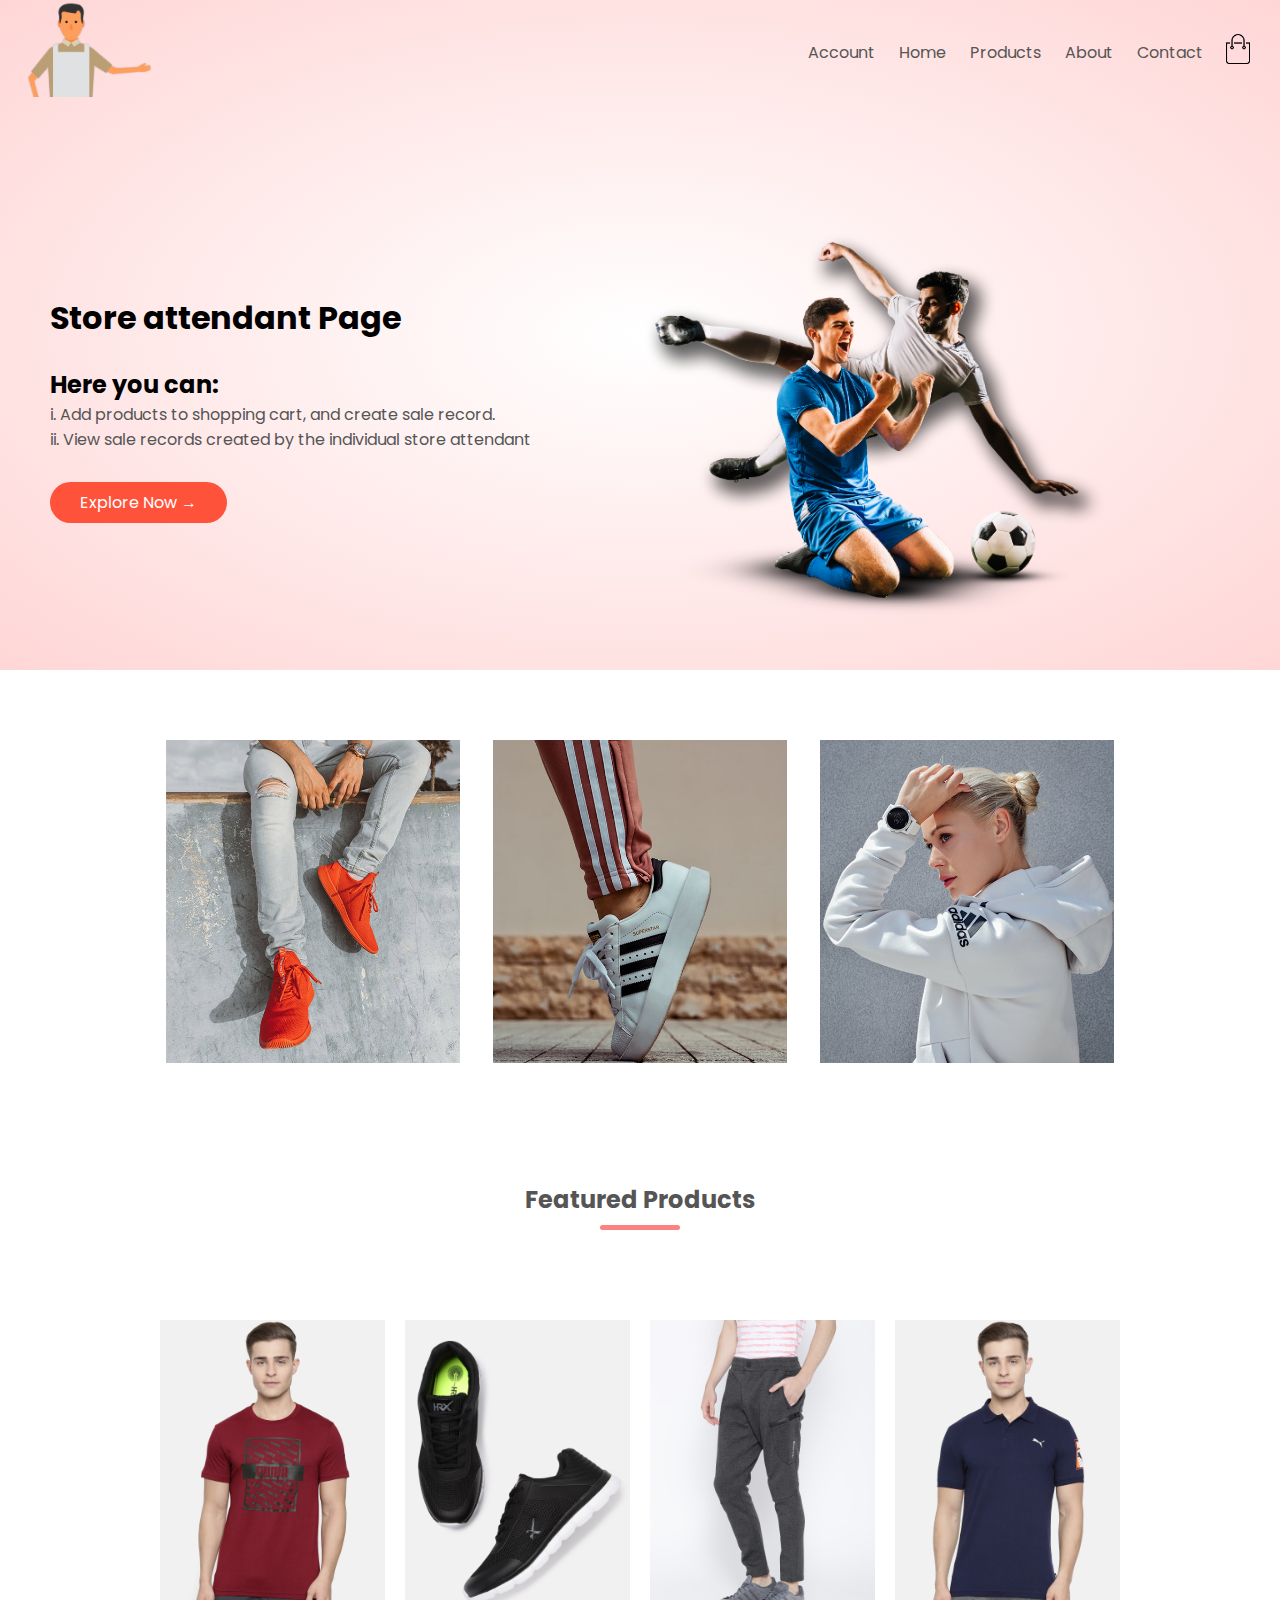
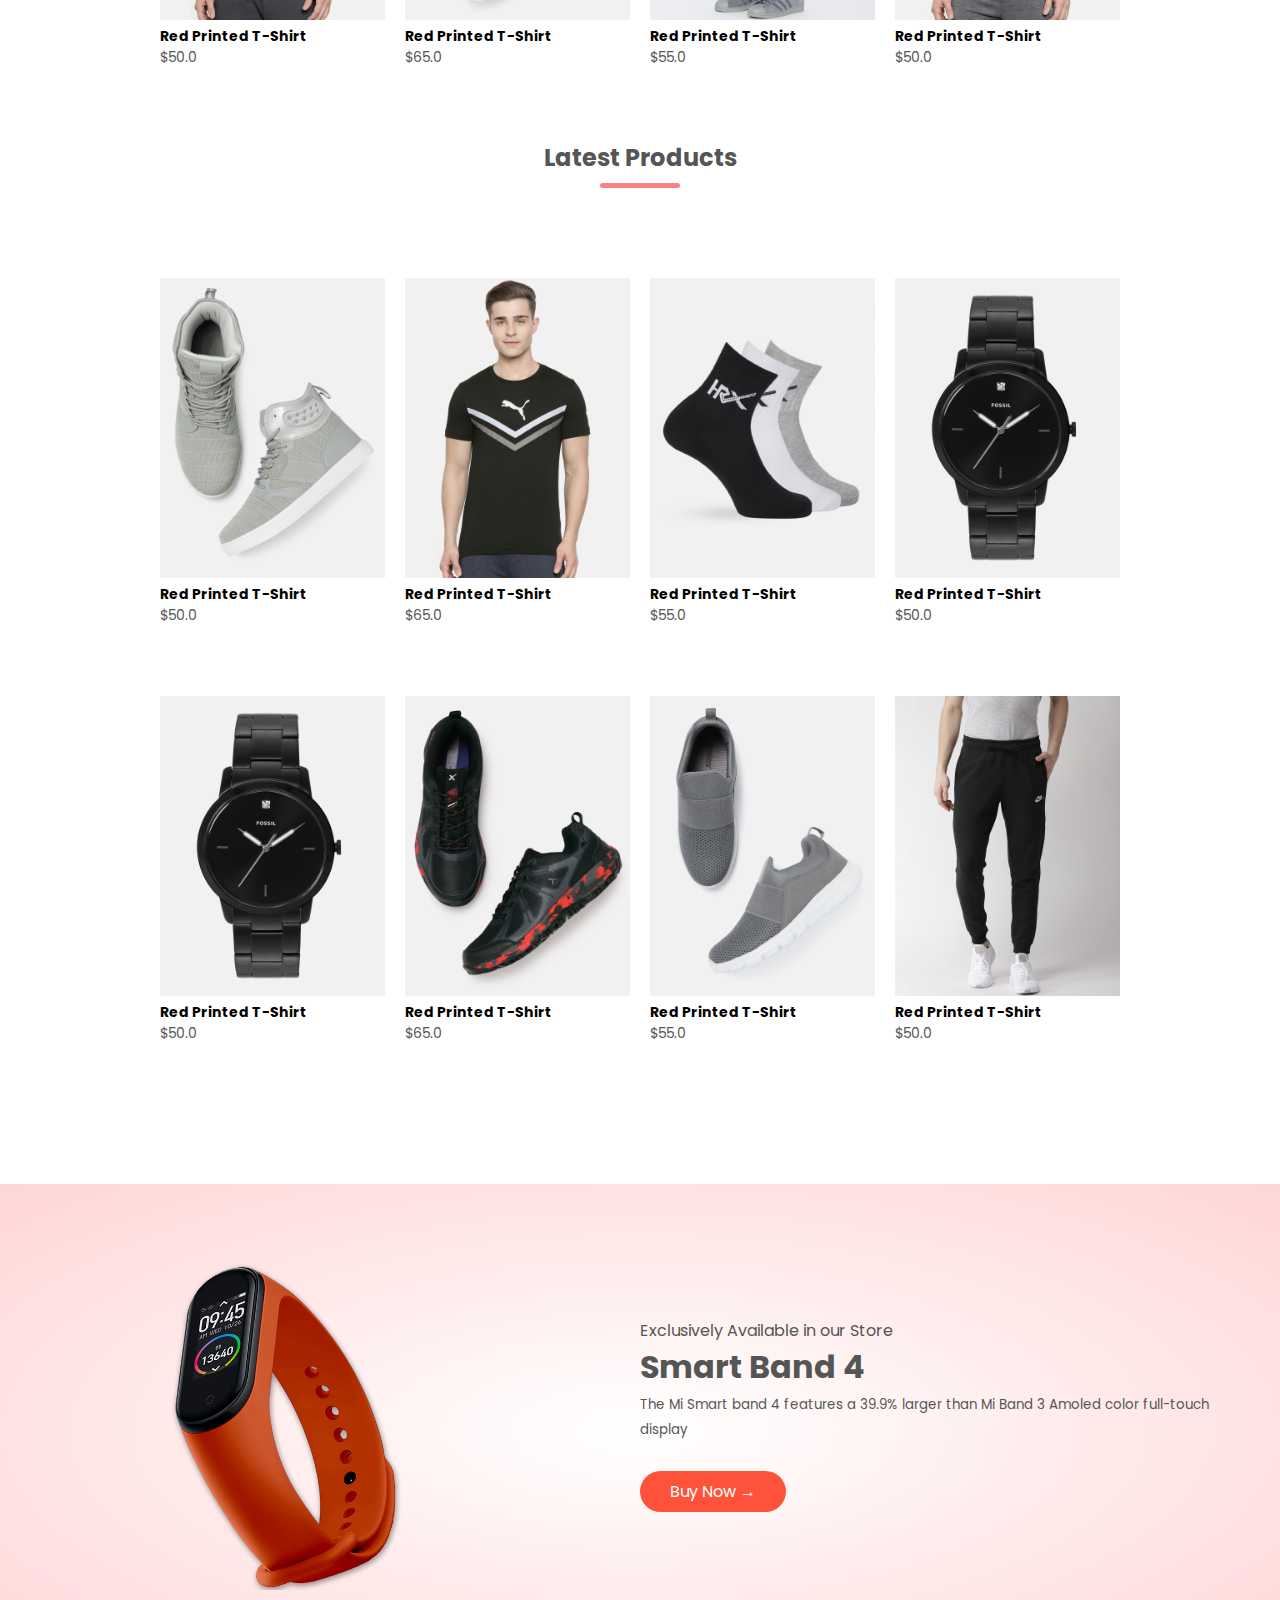
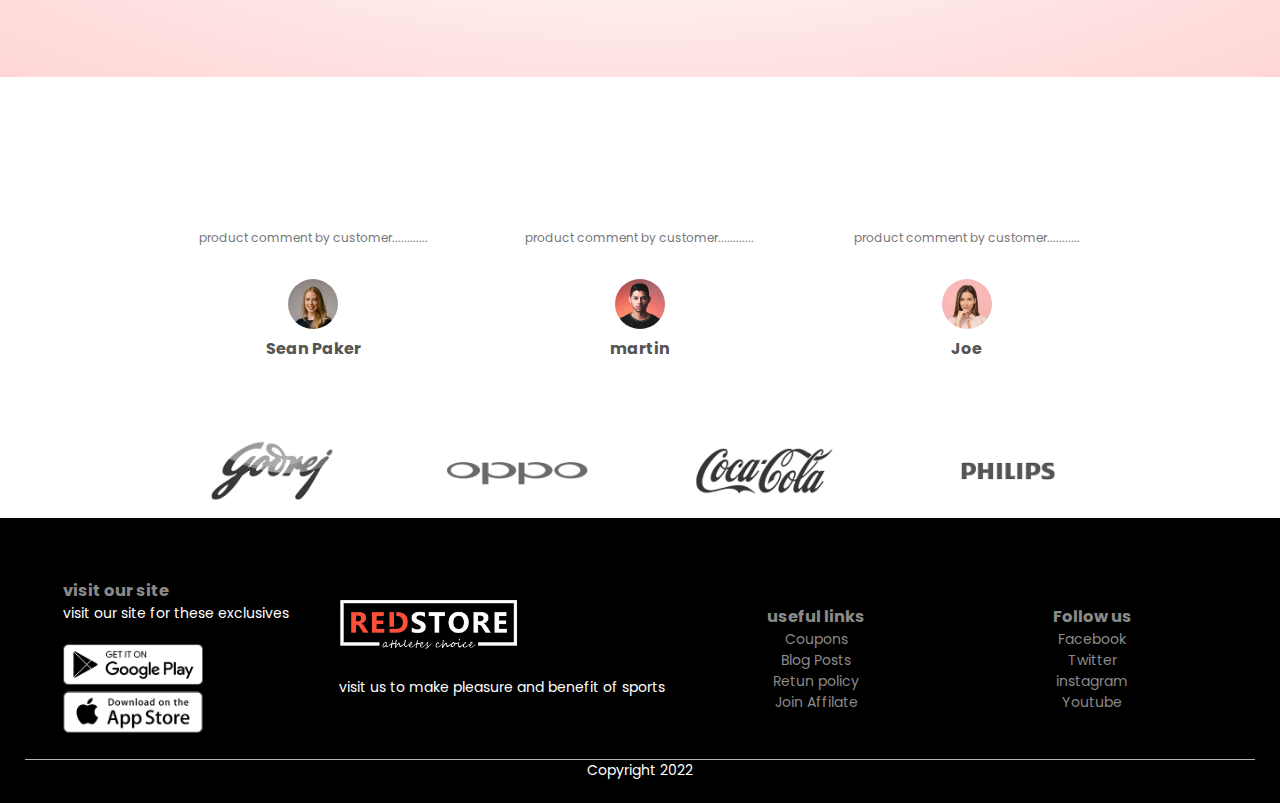
<file: index.html>
<!DOCTYPE html>
<html lang="en">
<head>
    <meta charset="UTF-8">
    <meta name="viewport" content="width=device-width, initial-scale=1.0">
    <title>Store Attendant</title>
    <link rel="stylesheet" href="style.css">
    <link rel="preconnect" href="https://fonts.googleapis.com">
    <link rel="preconnect" href="https://fonts.gstatic.com" crossorigin>
    <link href="https://fonts.googleapis.com/css2?family=Poppins:ital,wght@0,100;0,200;0,300;0,500;0,700;1,300&display=swap" rel="stylesheet">
</head>
<body>

<div class="header">
<div class="container">
    <div class="navbar">
      <div class="logo">
        <a href="index.html"><img src="images/logo.png" width="125px"></a>
      </div>
      <nav>
        <ul id="MenuItems">
            <li><a href="account.html">Account</a></li>
            <li><a href="index.html">Home</a></li>
            <li><a href="products.html">Products</a></li>
            <li><a href="product-details.html">About</a></li>
            <li><a href="">Contact</a></li>
        </ul>
      </nav>
        <a href="cart.html"><img src="images/cart.png" width="30px" height="30px"></a>
        <img src="images/menu.png" class="menu-icon"
        onclick="menutoggle()">

    </div>
    <div class="row">
        <div class="col-2">
            <h1>Store attendant Page</h1><br><h2>Here you can:</h2>
            <p>i. Add products to shopping cart, and create sale record.</p>
            <p>ii. View sale records created by the individual store attendant</p>
            <a href="" class="btn">Explore Now &#8594;</a>
        </div>
        <div class="col-2">
            <img src="images/image1.png">
        </div>
    </div>
   </div>
</div>

<!--featured categories-->
    <div class="categories">
        <div class="small-container">
            <div class="row">
                <div class="col-3">
                    <img src="images/category-1.jpg">
                </div>
                <div class="col-3">
                    <img src="images/category-2.jpg">
                </div>
                <div class="col-3">
                    <img src="images/category-3.jpg">
                </div>
            </div>
        </div>
    </div>
<!--featured products-->
    <div class="small-container">
        <h2 class="title">Featured Products </h2>
        <div class="row">
            <div class="col-4">
                <a href="product-details.html"><img src="images/product-1.jpg"></a>
                <h4>Red Printed T-Shirt</h4>
                <p>$50.0</p>
            </div>
            <div class="col-4">
                <img src="images/product-2.jpg">
                <h4>Red Printed T-Shirt</h4>
                <p>$65.0</p>
            </div>
            <div class="col-4">
                <img src="images/product-3.jpg">
                <h4>Red Printed T-Shirt</h4>
                <p>$55.0</p>
            </div>
            <div class="col-4">
                <img src="images/product-4.jpg">
                <h4>Red Printed T-Shirt</h4>
                <p>$50.0</p>
            </div>
            
        </div>
        <h2 class="title">Latest Products</h2>
        <div class="row">
            <div class="col-4">
                <img src="images/product-5.jpg">
                <h4>Red Printed T-Shirt</h4>
                <p>$50.0</p>
            </div>
            <div class="col-4">
                <img src="images/product-6.jpg">
                <h4>Red Printed T-Shirt</h4>
                <p>$65.0</p>
            </div>
            <div class="col-4">
                <img src="images/product-7.jpg">
                <h4>Red Printed T-Shirt</h4>
                <p>$55.0</p>
            </div>
            <div class="col-4">
                <img src="images/product-8.jpg">
                <h4>Red Printed T-Shirt</h4>
                <p>$50.0</p>
            </div>
            <div class="col-4">
                <img src="images/product-8.jpg">
                <h4>Red Printed T-Shirt</h4>
                <p>$50.0</p>
            </div>
            <div class="col-4">
                <img src="images/product-10.jpg">
                <h4>Red Printed T-Shirt</h4>
                <p>$65.0</p>
            </div>
            <div class="col-4">
                <img src="images/product-11.jpg">
                <h4>Red Printed T-Shirt</h4>
                <p>$55.0</p>
            </div>
            <div class="col-4">
                <img src="images/product-12.jpg">
                <h4>Red Printed T-Shirt</h4>
                <p>$50.0</p>
            </div>
        </div>
    </div>
<!------------ offer ----------->
    <div class="offer">
        <div class="small container">
            <div class="row">
                <div class="col-2">
                    <img src="images/exclusive.png" class="offer-img">
                </div>
                <div class="col-2">
                    <p>Exclusively Available in our Store</p>
                    <h1>Smart Band 4</h1>
                    <small>
                        The Mi Smart band 4 features a 39.9% larger than Mi Band 3 Amoled color full-touch display
                    </small> 
                    <br>
                    <a href="" class="btn">Buy Now &#8594;</a>
                </div>
            </div>
        </div>
    </div>
<!--------testimonial-------->
<div class="testimonial">
    <div class="small-container">
        <div class="row">
           <div class="col-3">
               <p>product comment by customer............</p>
            <img src="images/user-1.png">
            <h3>Sean Paker</h3>
           </div>
            <div class="col-3">
                <p>product comment by customer............</p>
         <img src="images/user-2.png">
            <h3>martin</h3>
            </div>
         <div class="col-3">
               <p>product comment by customer...........</p>
          <img src="images/user-3.png">
           <h3>Joe</h3>
            </div>
        </div>
    </div>
</div>

<!--------brands-------->
<div class="brands">
    <div class="small-container">
        <div class="row">
            <div class="col-5">
                <img src="images/logo-godrej.png">
            </div>
            <div class="col-5">
                <img src="images/logo-oppo.png">
            </div>
            <div class="col-5">
                <img src="images/logo-coca-cola.png">
            </div>
            <div class="col-5">
                <img src="images/logo-philips.png">
            </div> 
        </div>
    </div>
</div>

<!--------------footer---------->
<div class="footer">
    <div class="container">
        <div class="row">
            <div class="footer-col-1">
                <h3> visit our site</h3>
                <p>visit our site for these exclusives</p>
                <div class="app-logo">
                    <img src="images/play-store.png">
                    <img src="images/app-store.png">
                </div>
            </div>
            <div class="footer-col-2">
                <img src="images/logo-white.png">
                <p>visit us to make pleasure and benefit of sports</p>
            </div>
            <div class="footer-col-3">
                <h3> useful links</h3>
                <ul>
                    <li>Coupons</li>
                    <li>Blog Posts</li>
                    <li>Retun policy</li>
                    <li>Join Affilate</li>
                </ul>
            </div>
            <div class="footer-col-4">
                <h3> Follow us</h3>
                <ul>
                    <li>Facebook</li>
                    <li>Twitter</li>
                    <li>instagram</li>
                    <li>Youtube</li>
                </ul>
            </div>

        </div>
        <hr>
        <p class="copyright">Copyright 2022</p>
    </div>
</div>

<!-----------js for toggle menu--------->
    <script>
        var MenuItems = decument.getElementById("MenuItems");

        MenuItems.style.maxHeigh = "0px";

        function menutoggle(){
            if(MenuItems.style.maxHeigh == "0px")
                {
                     MenuItems.style.maxHeigh - "200px"
                }
            else
                {
                    MenuItems.style.maxHeigh - "0px"
                }
        }
    </script>

</body>
</html>
</file>
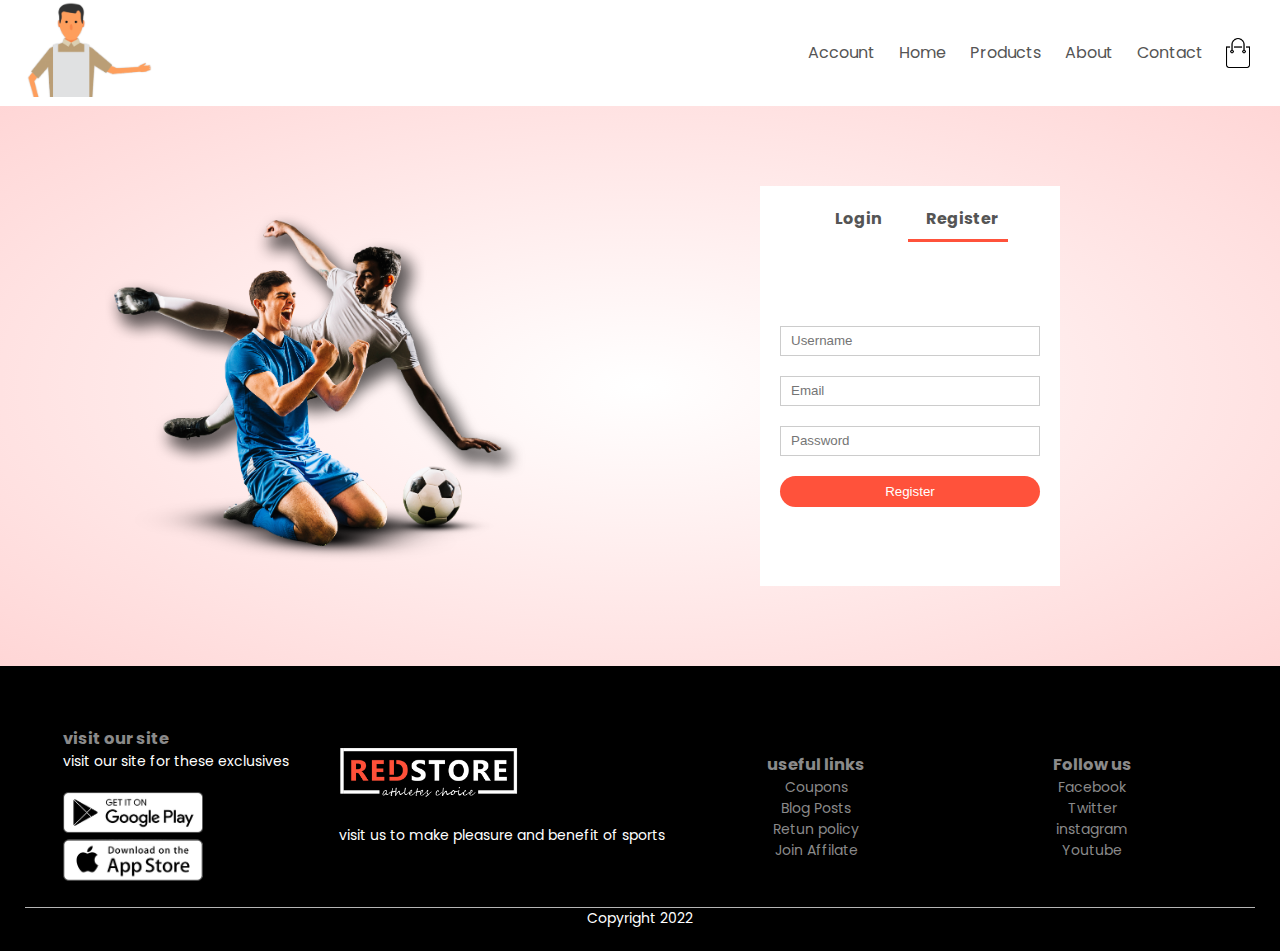
<file: account.html>
<!DOCTYPE html>
<html lang="en">
<head>
    <meta charset="UTF-8">
    <meta name="viewport" content="width=device-width, initial-scale=1.0">
    <title>Account</title>
    <link rel="stylesheet" href="style.css">
    <link rel="preconnect" href="https://fonts.googleapis.com">
    <link rel="preconnect" href="https://fonts.gstatic.com" crossorigin>
    <link href="https://fonts.googleapis.com/css2?family=Poppins:ital,wght@0,100;0,200;0,300;0,500;0,700;1,300&display=swap" rel="stylesheet">
</head>
<body>

<div class="container">
    <div class="navbar">
      <div class="logo">
        <a href=""><img src="images/logo.png" width="125px"></a>
      </div>
      <nav>
        <ul id="MenuItems">
            <li><a href="account.html">Account</a></li>
            <li><a href="index.html">Home</a></li>
            <li><a href="products.html">Products</a></li>
            <li><a href="product-details.html">About</a></li>
            <li><a href="">Contact</a></li>
        </ul>
      </nav>
        <img src="images/cart.png" width="30px" height="30px">
        <img src="images/menu.png" class="menu-icon"
        onclick="menutoggle()">

    </div>
</div>

<!--------------account page-------------->
<div class="account-page">
    <div class="container">
        <div class="row">
            <div class="col-2">
                <img src="images/image1.png" width="100%">
            </div>
            <div class="col-2">
                <div class="form-container">
                    <div class="form-btn">
                        <span onclick="login()">Login</span>
                        <span onclick="register()">Register</span>
                        <hr id="Indicator">
                    </div>
                    <form id="LoginForm">
                        <input type="text" placeholder="Username">
                        <input type="password" placeholder="Password">
                        <button type="submit" class="btn">Login</button>
                        <a href="">Forgot Password</a>
                    </form>

                    <form id="RegForm">
                        <input type="text" placeholder="Username">
                        <input type="email" placeholder="Email">
                        <input type="password" placeholder="Password">
                        <button type="" class="btn">Register</button>             
                    </form>
                </div>
            </div>
        </div>
    </div>
</div>

<!--------------footer---------->
<div class="footer">
    <div class="container">
        <div class="row">
            <div class="footer-col-1">
                <h3> visit our site</h3>
                <p>visit our site for these exclusives</p>
                <div class="app-logo">
                    <img src="images/play-store.png">
                    <img src="images/app-store.png">
                </div>
            </div>
            <div class="footer-col-2">
                <img src="images/logo-white.png">
                <p>visit us to make pleasure and benefit of sports</p>
            </div>
            <div class="footer-col-3">
                <h3> useful links</h3>
                <ul>
                    <li>Coupons</li>
                    <li>Blog Posts</li>
                    <li>Retun policy</li>
                    <li>Join Affilate</li>
                </ul>
            </div>
            <div class="footer-col-4">
                <h3> Follow us</h3>
                <ul>
                    <li>Facebook</li>
                    <li>Twitter</li>
                    <li>instagram</li>
                    <li>Youtube</li>
                </ul>
            </div>

        </div>
        <hr>
        <p class="copyright">Copyright 2022</p>
    </div>
</div>

<!-----------js for toggle menu--------->
    <script>
        var MenuItems = document.getElementById("MenuItems");

        MenuItems.style.maxHeigh = "0px";

        function menutoggle(){
            if(MenuItems.style.maxHeigh == "0px")
                {
                     MenuItems.style.maxHeigh = "200px"
                }
            else
                {
                    MenuItems.style.maxHeigh = "0px"
                }
        }
    </script>
    <!-----------js for toggle form--------->
    <script>

        var LoginForm = document.getElementById("LoginForm");
        var RegForm = document.getElementById("RegForm");
        var Indicator = document.getElementById("Indicator");

            function register(){
                RegForm.style.transform = "translateX(0px)";
                LoginForm.style.transform = "translateX(0px)";
                Indicator.style.transform = "translateX(100px)";

            }


            function login(){

                RegForm.style.transform = "translateX(300px)";
                LoginForm.style.transform = "translateX(300px)";
                Indicator.style.transform = "translateX(0px)";

            }
    </script>
</body>
</html>
</file>
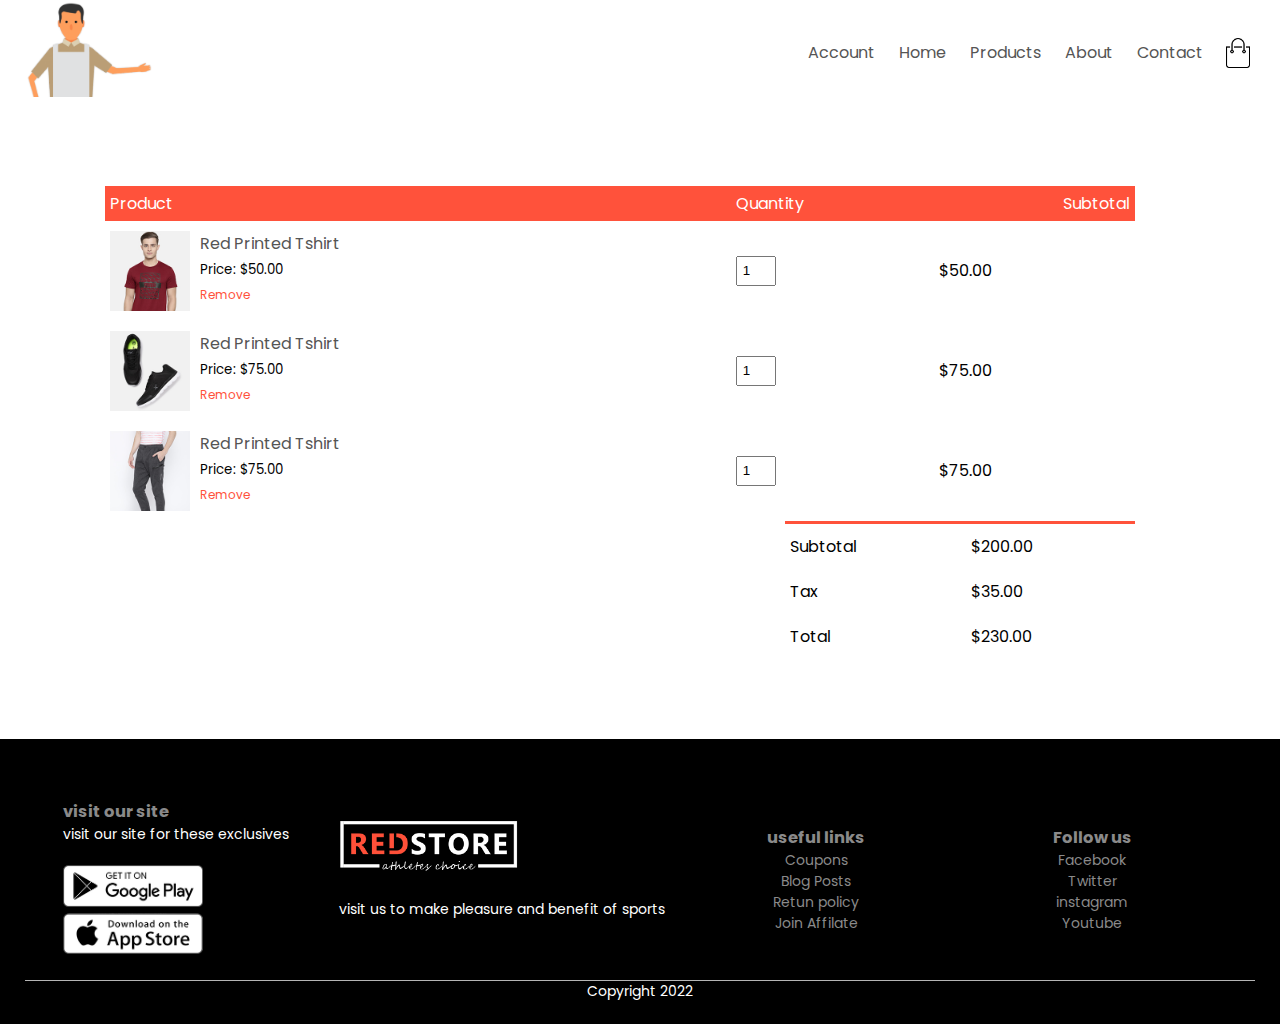
<file: cart.html>
<!DOCTYPE html>
<html lang="en">
<head>
    <meta charset="UTF-8">
    <meta name="viewport" content="width=device-width, initial-scale=1.0">
    <title>Products</title>
    <link rel="stylesheet" href="style.css">
    <link rel="preconnect" href="https://fonts.googleapis.com">
    <link rel="preconnect" href="https://fonts.gstatic.com" crossorigin>
    <link href="https://fonts.googleapis.com/css2?family=Poppins:ital,wght@0,100;0,200;0,300;0,500;0,700;1,300&display=swap" rel="stylesheet">
</head>
<body>

<div class="container">
    <div class="navbar">
      <div class="logo">
        <a href=""><img src="images/logo.png" width="125px"></a>
      </div>
      <nav>
        <ul id="MenuItems">
            <li><a href="account.html">Account</a></li>
            <li><a href="index.html">Home</a></li>
            <li><a href="products.html">Products</a></li>
            <li><a href="product-details.html">About</a></li>
            <li><a href="">Contact</a></li>
        </ul>
      </nav>
        <img src="images/cart.png" width="30px" height="30px">
        <img src="images/menu.png" class="menu-icon"
        onclick="menutoggle()">

    </div>
</div>

<!------------cart items details-------------->
<div class="small-container cart-page">
    <table>
        <tr>
            <th>Product</th>
            <th>Quantity</th>
            <th>Subtotal</th>
        </tr>
    <tr>
        <td>
            <div class="cart-info">
                <img src="images/buy-1.jpg">
                <div>
                    <p>Red Printed Tshirt</p>
                    <small>Price: $50.00</small>
                    <br>
                    <a href="">Remove</a>
                </div>

            </div>
        </td>
        <td><input type="number" value="1"></td>
        <td>$50.00</td>
    </tr>
    <tr>
        <td>
            <div class="cart-info">
                <img src="images/buy-2.jpg">
                <div>
                    <p>Red Printed Tshirt</p>
                    <small>Price: $75.00</small>
                    <br>
                    <a href="">Remove</a>
                </div>

            </div>
        </td>
        <td><input type="number" value="1"></td>
        <td>$75.00</td>
    </tr>
    <tr>
        <td>
            <div class="cart-info">
                <img src="images/buy-3.jpg">
                <div>
                    <p>Red Printed Tshirt</p>
                    <small>Price: $75.00</small>
                    <br>
                    <a href="">Remove</a>
                </div>

            </div>
        </td>
        <td><input type="number" value="1"></td>
        <td>$75.00</td>
    </tr>
    </table>

    <div class="total-price">
        <table>
            <tr>
                <td>Subtotal</td>
                <td>$200.00</td>
            </tr>
            <tr>
                <td>Tax</td>
                <td>$35.00</td>
            </tr>
            <tr>
                <td>Total</td>
                <td>$230.00</td>
            </tr>
        </table>
    </div>
</div>

<!--------------->


<!--------------footer---------->
<div class="footer">
    <div class="container">
        <div class="row">
            <div class="footer-col-1">
                <h3> visit our site</h3>
                <p>visit our site for these exclusives</p>
                <div class="app-logo">
                    <img src="images/play-store.png">
                    <img src="images/app-store.png">
                </div>
            </div>
            <div class="footer-col-2">
                <img src="images/logo-white.png">
                <p>visit us to make pleasure and benefit of sports</p>
            </div>
            <div class="footer-col-3">
                <h3> useful links</h3>
                <ul>
                    <li>Coupons</li>
                    <li>Blog Posts</li>
                    <li>Retun policy</li>
                    <li>Join Affilate</li>
                </ul>
            </div>
            <div class="footer-col-4">
                <h3> Follow us</h3>
                <ul>
                    <li>Facebook</li>
                    <li>Twitter</li>
                    <li>instagram</li>
                    <li>Youtube</li>
                </ul>
            </div>

        </div>
        <hr>
        <p class="copyright">Copyright 2022</p>
    </div>
</div>

<!-----------js for toggle menu--------->
    <script>
        var MenuItems = document.getElementById("MenuItems");

        MenuItems.style.maxHeigh = "0px";

        function menutoggle(){
            if(MenuItems.style.maxHeigh == "0px")
                {
                     MenuItems.style.maxHeigh - "200px"
                }
            else
                {
                    MenuItems.style.maxHeigh - "0px"
                }
        }
    </script>

</body>
</html>
</file>
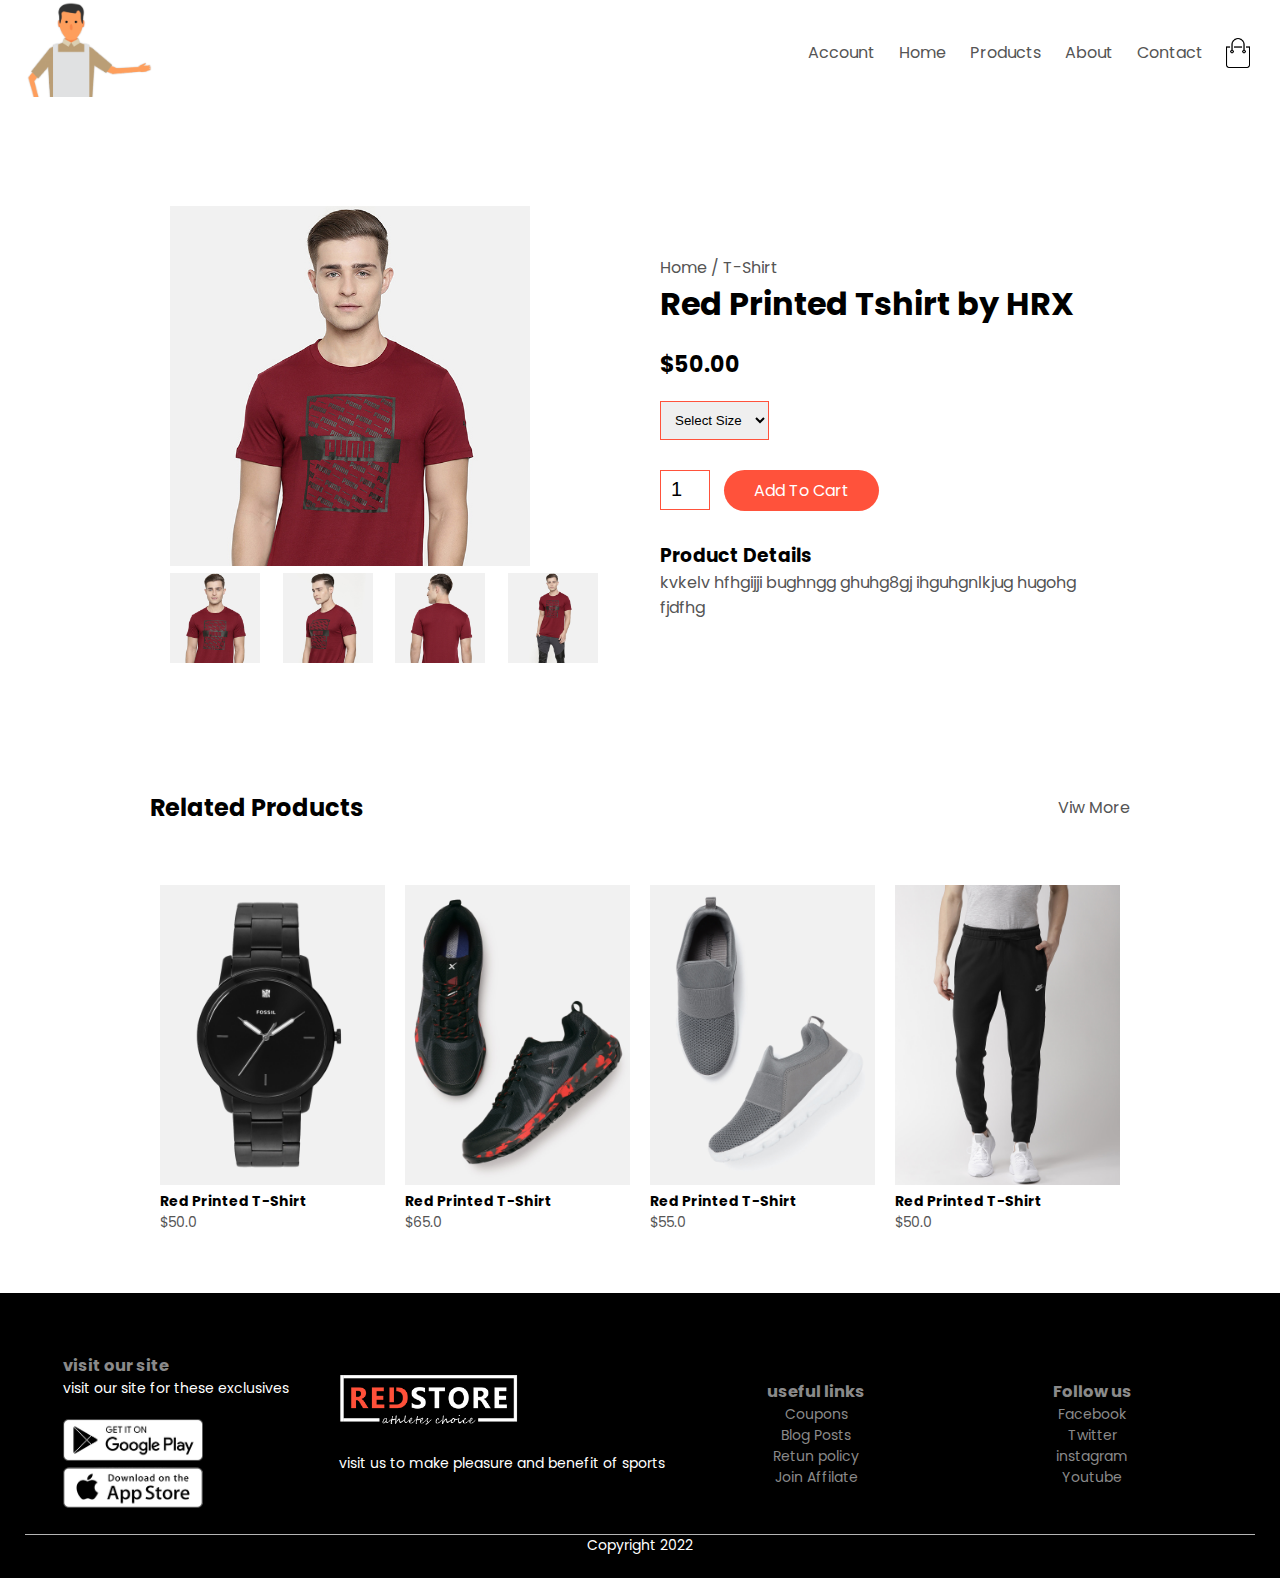
<file: product-details.html>
<!DOCTYPE html>
<html lang="en">
<head>
    <meta charset="UTF-8">
    <meta name="viewport" content="width=device-width, initial-scale=1.0">
    <title>Products</title>
    <link rel="stylesheet" href="style.css">
    <link rel="preconnect" href="https://fonts.googleapis.com">
    <link rel="preconnect" href="https://fonts.gstatic.com" crossorigin>
    <link href="https://fonts.googleapis.com/css2?family=Poppins:ital,wght@0,100;0,200;0,300;0,500;0,700;1,300&display=swap" rel="stylesheet">
</head>
<body>


<div class="container">
    <div class="navbar">
      <div class="logo">
        <a href=""><img src="images/logo.png" width="125px"></a>
      </div>
      <nav>
        <ul id="MenuItems">
            <li><a href="account.html">Account</a></li>
            <li><a href="index.html">Home</a></li>
            <li><a href="products.html">Products</a></li>
            <li><a href="product-details.html">About</a></li>
            <li><a href="">Contact</a></li>
        </ul>
      </nav>
        <img src="images/cart.png" width="30px" height="30px">
        <img src="images/menu.png" class="menu-icon"
        onclick="menutoggle()">

    </div>
</div>

<!-------------single product details--------------->

    <div class="small-container single-product">
        <div class="row">
    <div class="col-2">
        <img src="images/gallery-1.jpg" width="100%" id="ProductImg">
                
        <div class="small-image-row">
        <div class="small-img-col">
        <img src="images/gallery-1.jpg" width="100%" class="small-img">
        </div>
        <div class="small-img-col">
        <img src="images/gallery-2.jpg" width="100%" class="small-img">
        </div>
        <div class="small-img-col">
        <img src="images/gallery-3.jpg" width="100%" class="small-img">
        </div>
        <div class="small-img-col">
        <img src="images/gallery-4.jpg" width="100%" class="small-img">
        </div>
        </div>

    </div>
            <div class="col-2">
                <p>Home / T-Shirt</p>
                <h1>Red Printed Tshirt by HRX</h1>
                <h4>$50.00</h4>
                <select>
                    <option>Select Size</option>
                    <option>XXL</option>
                    <option>XL</option>
                    <option>Large</option>
                    <option>Medium</option>
                    <option>Small</option>
                </select>
                <input type="number" value="1">
                <a href="" class="btn">Add To Cart</a>

                <h3>Product Details<i class="fa fa-indet"></i></h3>
                <p>kvkelv hfhgijji bughngg ghuhg8gj ihguhgnlkjug hugohg fjdfhg </p>
            </div>
        </div>
    </div>

<!------------tittle------------->
    <div class="small-container">
        <div class="row row-2">
            <h2>Related Products</h2>
            <p>Viw More</p>

        </div>
    </div>
<!------------products------------->
<div class="small-container">

      
            <div class="row">
                <div class="col-4">
                    <img src="images/product-8.jpg">
                    <h4>Red Printed T-Shirt</h4>
                    <p>$50.0</p>
                </div>
                <div class="col-4">
                    <img src="images/product-10.jpg">
                    <h4>Red Printed T-Shirt</h4>
                    <p>$65.0</p>
                </div>
                <div class="col-4">
                    <img src="images/product-11.jpg">
                    <h4>Red Printed T-Shirt</h4>
                    <p>$55.0</p>
                </div>
                <div class="col-4">
                    <img src="images/product-12.jpg">
                    <h4>Red Printed T-Shirt</h4>
                    <p>$50.0</p>
                </div>
            </div>
      
    </div>

<!--------------footer---------->
<div class="footer">
    <div class="container">
        <div class="row">
            <div class="footer-col-1">
                <h3> visit our site</h3>
                <p>visit our site for these exclusives</p>
                <div class="app-logo">
                    <img src="images/play-store.png">
                    <img src="images/app-store.png">
                </div>
            </div>
            <div class="footer-col-2">
                <img src="images/logo-white.png">
                <p>visit us to make pleasure and benefit of sports</p>
            </div>
            <div class="footer-col-3">
                <h3> useful links</h3>
                <ul>
                    <li>Coupons</li>
                    <li>Blog Posts</li>
                    <li>Retun policy</li>
                    <li>Join Affilate</li>
                </ul>
            </div>
            <div class="footer-col-4">
                <h3> Follow us</h3>
                <ul>
                    <li>Facebook</li>
                    <li>Twitter</li>
                    <li>instagram</li>
                    <li>Youtube</li>
                </ul>
            </div>

        </div>
        <hr>
        <p class="copyright">Copyright 2022</p>
    </div>
</div>

<!-----------js for toggle menu--------->
    <script>
        var MenuItems = document.getElementById("MenuItems");

        MenuItems.style.maxHeigh = "0px";

        function menutoggle(){
            if(MenuItems.style.maxHeigh == "0px")
                {
                     MenuItems.style.maxHeigh - "200px"
                }
            else
                {
                    MenuItems.style.maxHeigh - "0px"
                }
        }
    </script>

<!-----------------js for product gallery------------>

    <script>
        var ProductImg = document.getElementById("ProductImg");
        var SmallImg = document.getElementsByClassName("Small-Img");
               SmallImg[0].onclick = function()
                {
                    ProductImg.src = SmallImg[0].src;
                }
               SmallImg[1].onclick = function()
                {
                    ProductImg.src = SmallImg[1].src;
                }
               SmallImg[2].onclick = function()
                {
                    ProductImg.src = SmallImg[2].src;
                }
               SmallImg[3].onclick = function()
                {
                    ProductImg.src = SmallImg[3].src;
                }
    </script>

</body>
</html>
</file>
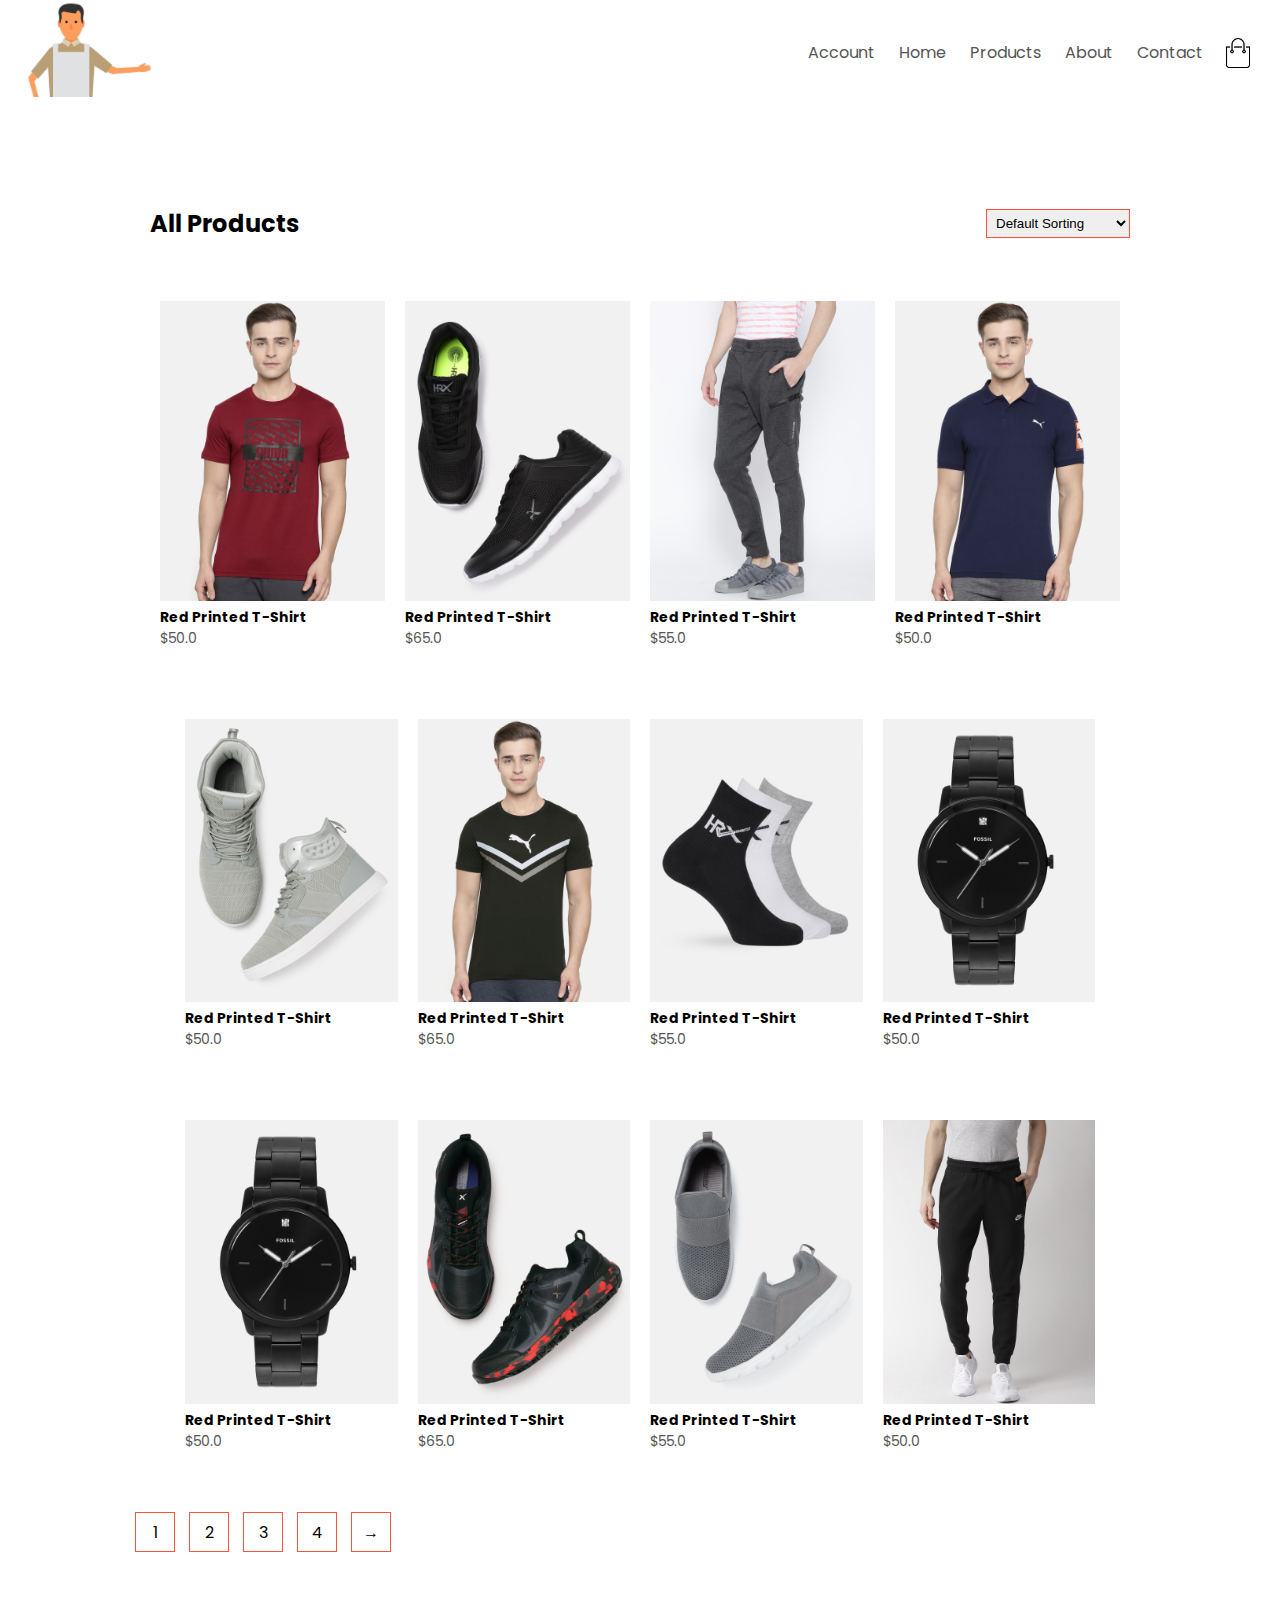
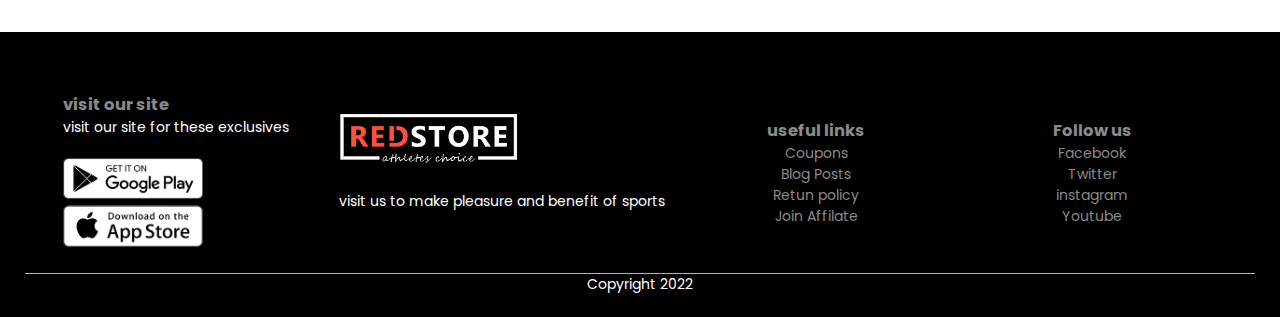
<file: products.html>
<!DOCTYPE html>
<html lang="en">
<head>
    <meta charset="UTF-8">
    <meta name="viewport" content="width=device-width, initial-scale=1.0">
    <title>Product</title>
    <link rel="stylesheet" href="style.css">
    <link rel="preconnect" href="https://fonts.googleapis.com">
    <link rel="preconnect" href="https://fonts.gstatic.com" crossorigin>
    <link href="https://fonts.googleapis.com/css2?family=Poppins:ital,wght@0,100;0,200;0,300;0,500;0,700;1,300&display=swap" rel="stylesheet">
</head>
<body>


<div class="container">
    <div class="navbar">
      <div class="logo">
        <a href=""><img src="images/logo.png" width="125px"></a>
      </div>
      <nav>
        <ul id="MenuItems">
            <li><a href="account.html">Account</a></li>
            <li><a href="index.html">Home</a></li>
            <li><a href="products.html">Products</a></li>
            <li><a href="product-details.html">About</a></li>
            <li><a href="">Contact</a></li>
        </ul>
      </nav>
        <img src="images/cart.png" width="30px" height="30px">
        <img src="images/menu.png" class="menu-icon"
        onclick="menutoggle()">

    </div>
</div>

    <div class="small-container">

        <div class="row row-2">
            <h2>All Products</h2>
            <select>
                <option> Default Sorting </option>
                <option> Sort By Price </option>
                <option> Sort By Porpularity </option>
                <option> Sort by sale </option>
            </select>
        </div>

        <div class="row">
            <div class="col-4">
                <img src="images/product-1.jpg">
                <h4>Red Printed T-Shirt</h4>
                <p>$50.0</p>
            </div>
            <div class="col-4">
                <img src="images/product-2.jpg">
                <h4>Red Printed T-Shirt</h4>
                <p>$65.0</p>
            </div>
            <div class="col-4">
                <img src="images/product-3.jpg">
                <h4>Red Printed T-Shirt</h4>
                <p>$55.0</p>
            </div>
            <div class="col-4">
                <img src="images/product-4.jpg">
                <h4>Red Printed T-Shirt</h4>
                <p>$50.0</p>
            </div>
            <div class="row">
                <div class="col-4">
                    <img src="images/product-5.jpg">
                    <h4>Red Printed T-Shirt</h4>
                    <p>$50.0</p>
                </div>
                <div class="col-4">
                    <img src="images/product-6.jpg">
                    <h4>Red Printed T-Shirt</h4>
                    <p>$65.0</p>
                </div>
                <div class="col-4">
                    <img src="images/product-7.jpg">
                    <h4>Red Printed T-Shirt</h4>
                    <p>$55.0</p>
                </div>
                <div class="col-4">
                    <img src="images/product-8.jpg">
                    <h4>Red Printed T-Shirt</h4>
                    <p>$50.0</p>
                </div>
                <div class="col-4">
                    <img src="images/product-8.jpg">
                    <h4>Red Printed T-Shirt</h4>
                    <p>$50.0</p>
                </div>
                <div class="col-4">
                    <img src="images/product-10.jpg">
                    <h4>Red Printed T-Shirt</h4>
                    <p>$65.0</p>
                </div>
                <div class="col-4">
                    <img src="images/product-11.jpg">
                    <h4>Red Printed T-Shirt</h4>
                    <p>$55.0</p>
                </div>
                <div class="col-4">
                    <img src="images/product-12.jpg">
                    <h4>Red Printed T-Shirt</h4>
                    <p>$50.0</p>
                </div>
            </div>
        </div>
        <div class="page-btn">
            <span>1</span>
            <span>2</span>
            <span>3</span>
            <span>4</span>
            <span>&#8594;</span>
        </div>
    </div>

<!--------------footer---------->
<div class="footer">
    <div class="container">
        <div class="row">
            <div class="footer-col-1">
                <h3> visit our site</h3>
                <p>visit our site for these exclusives</p>
                <div class="app-logo">
                    <img src="images/play-store.png">
                    <img src="images/app-store.png">
                </div>
            </div>
            <div class="footer-col-2">
                <img src="images/logo-white.png">
                <p>visit us to make pleasure and benefit of sports</p>
            </div>
            <div class="footer-col-3">
                <h3> useful links</h3>
                <ul>
                    <li>Coupons</li>
                    <li>Blog Posts</li>
                    <li>Retun policy</li>
                    <li>Join Affilate</li>
                </ul>
            </div>
            <div class="footer-col-4">
                <h3> Follow us</h3>
                <ul>
                    <li>Facebook</li>
                    <li>Twitter</li>
                    <li>instagram</li>
                    <li>Youtube</li>
                </ul>
            </div>

        </div>
        <hr>
        <p class="copyright">Copyright 2022</p>
    </div>
</div>

<!-----------js for toggle menu--------->
    <script>
        var MenuItems = document.getElementById("MenuItems");

        MenuItems.style.maxHeigh = "0px";

        function menutoggle(){
            if(MenuItems.style.maxHeigh == "0px")
                {
                     MenuItems.style.maxHeigh - "200px"
                }
            else
                {
                    MenuItems.style.maxHeigh - "0px"
                }
        }
    </script>

</body>
</html>
</file>
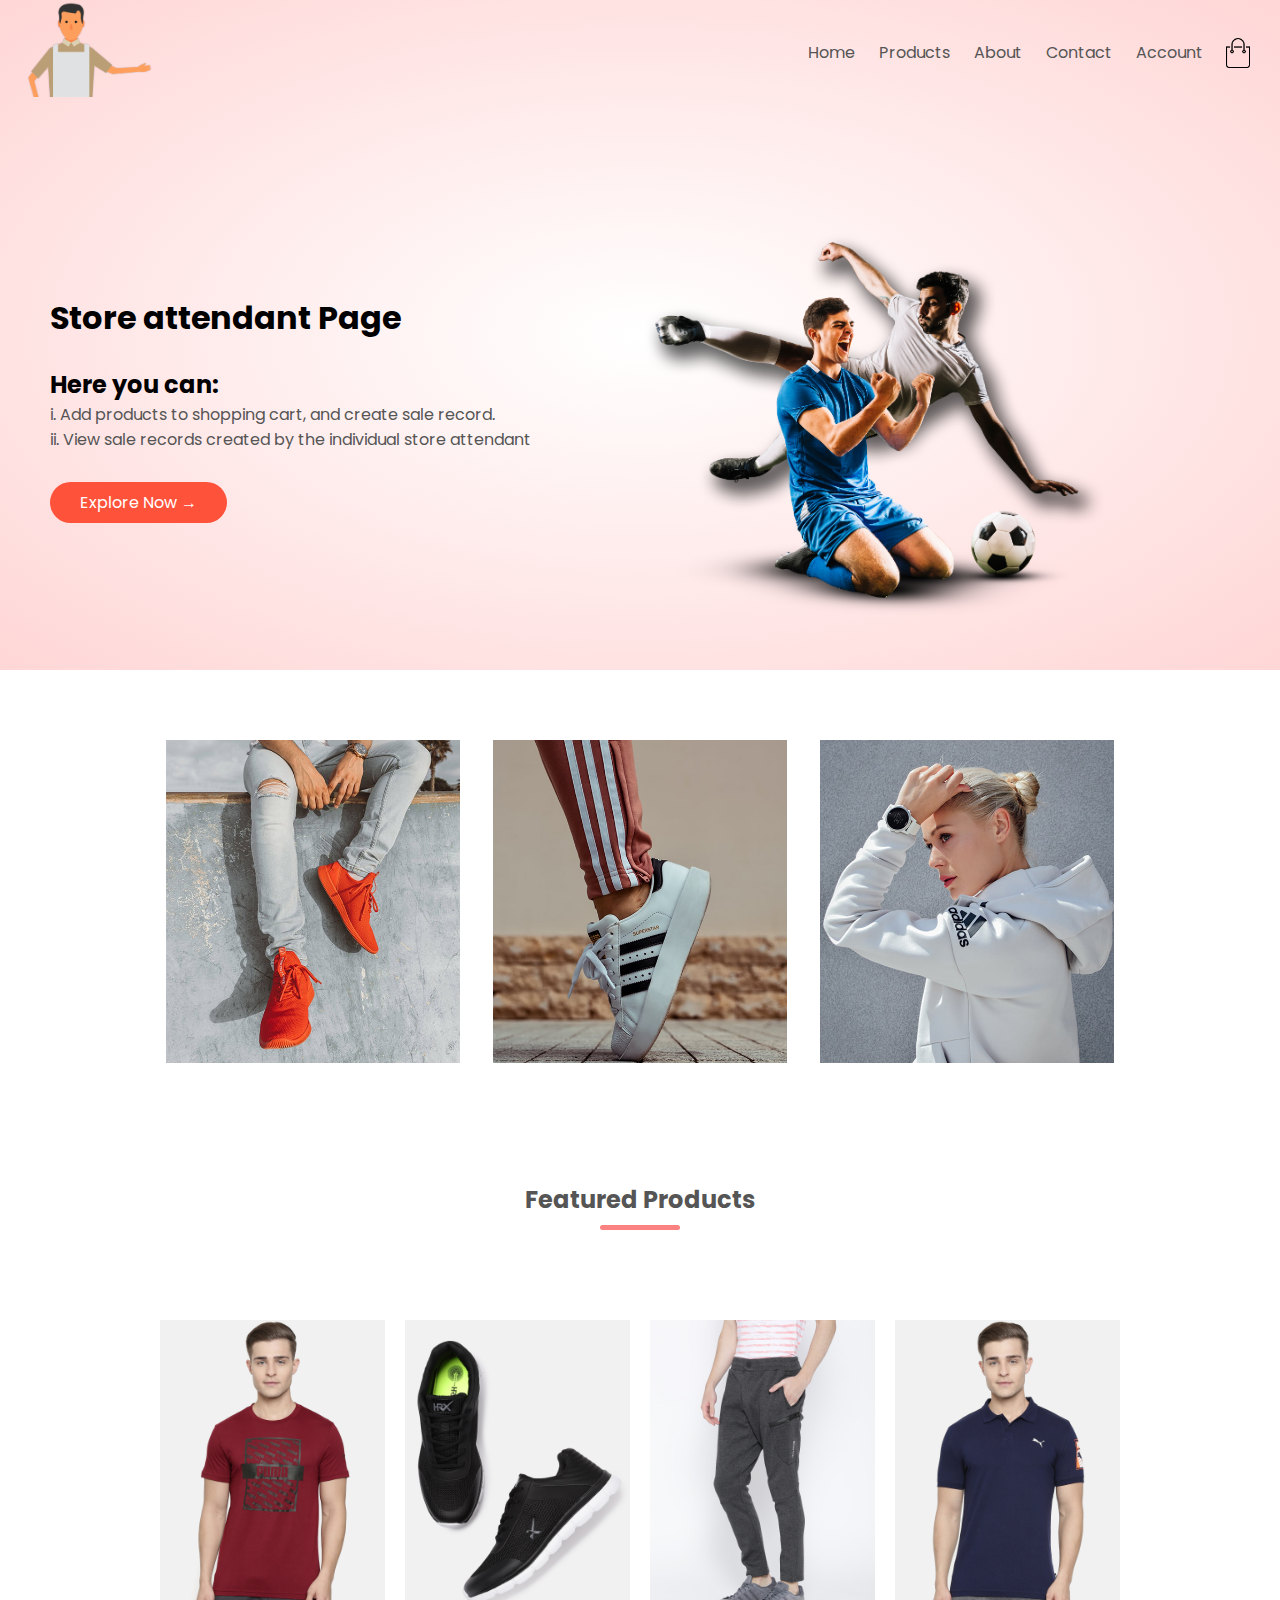
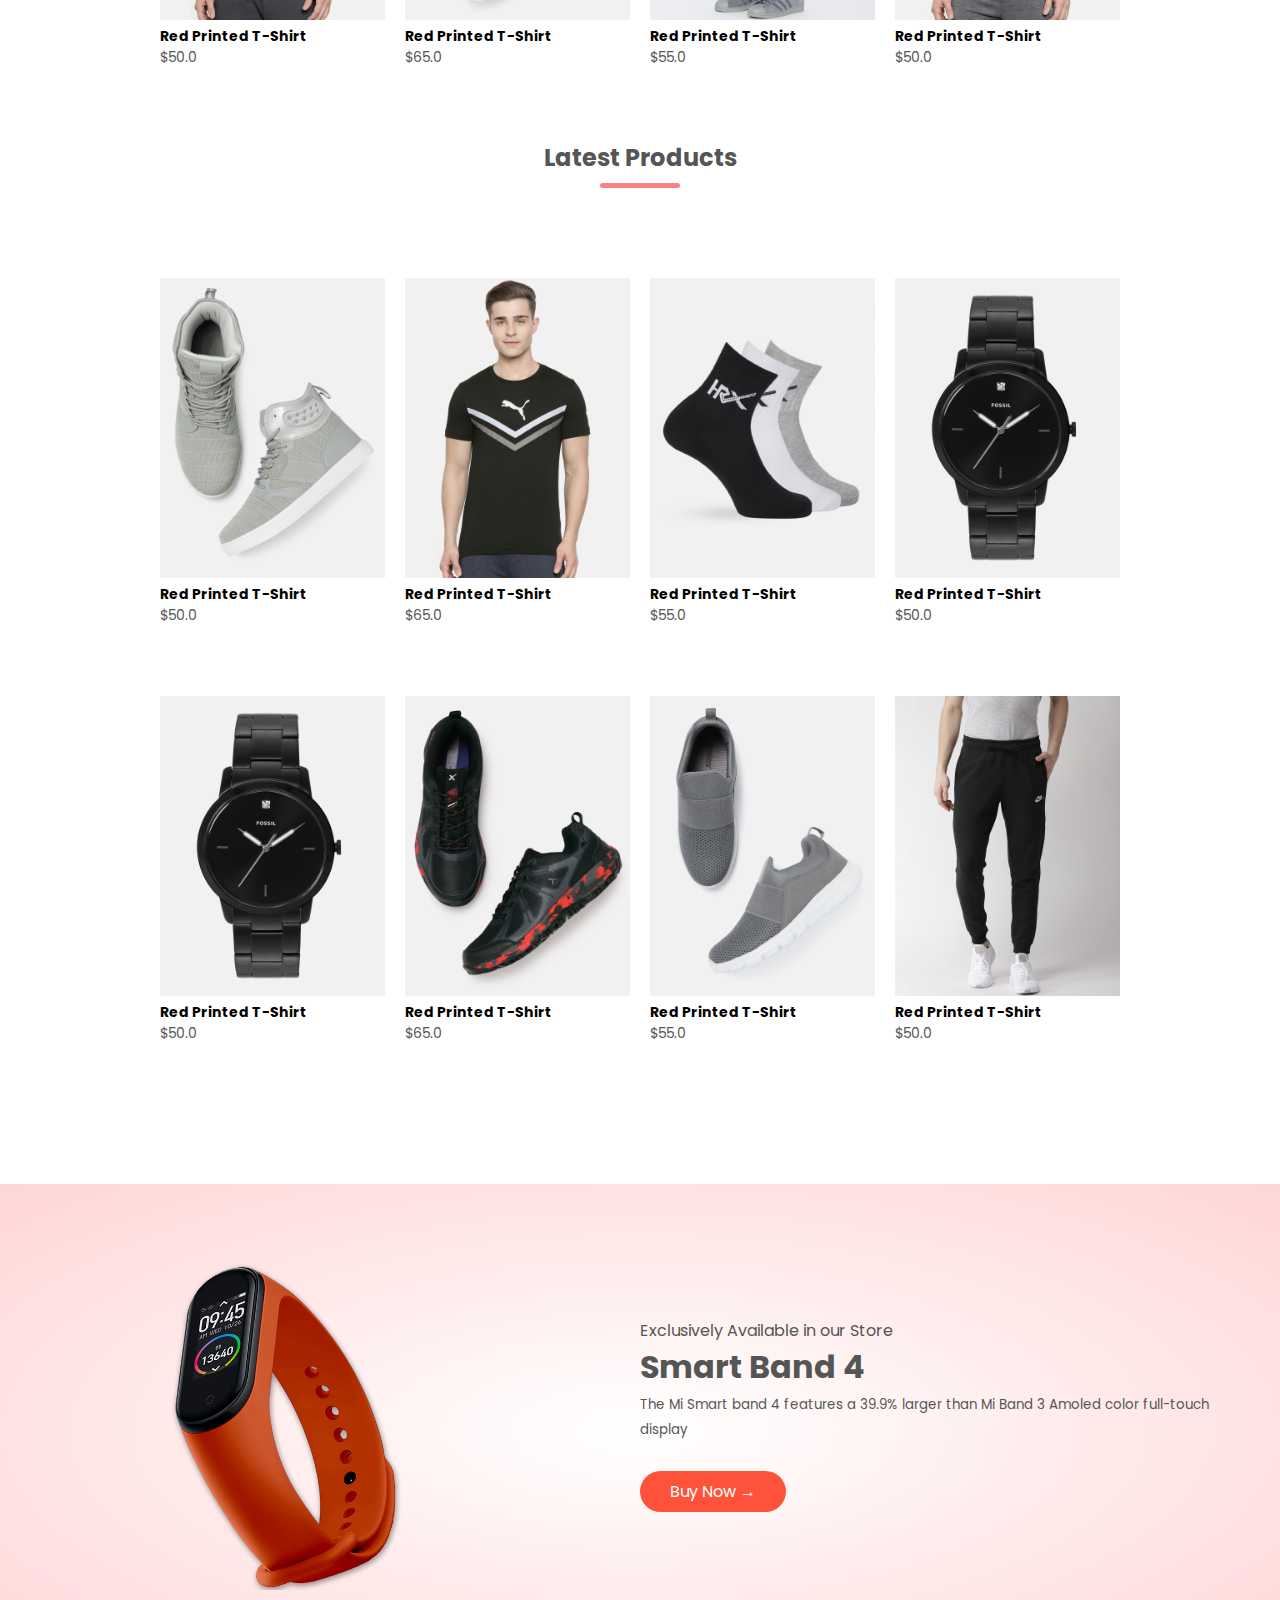
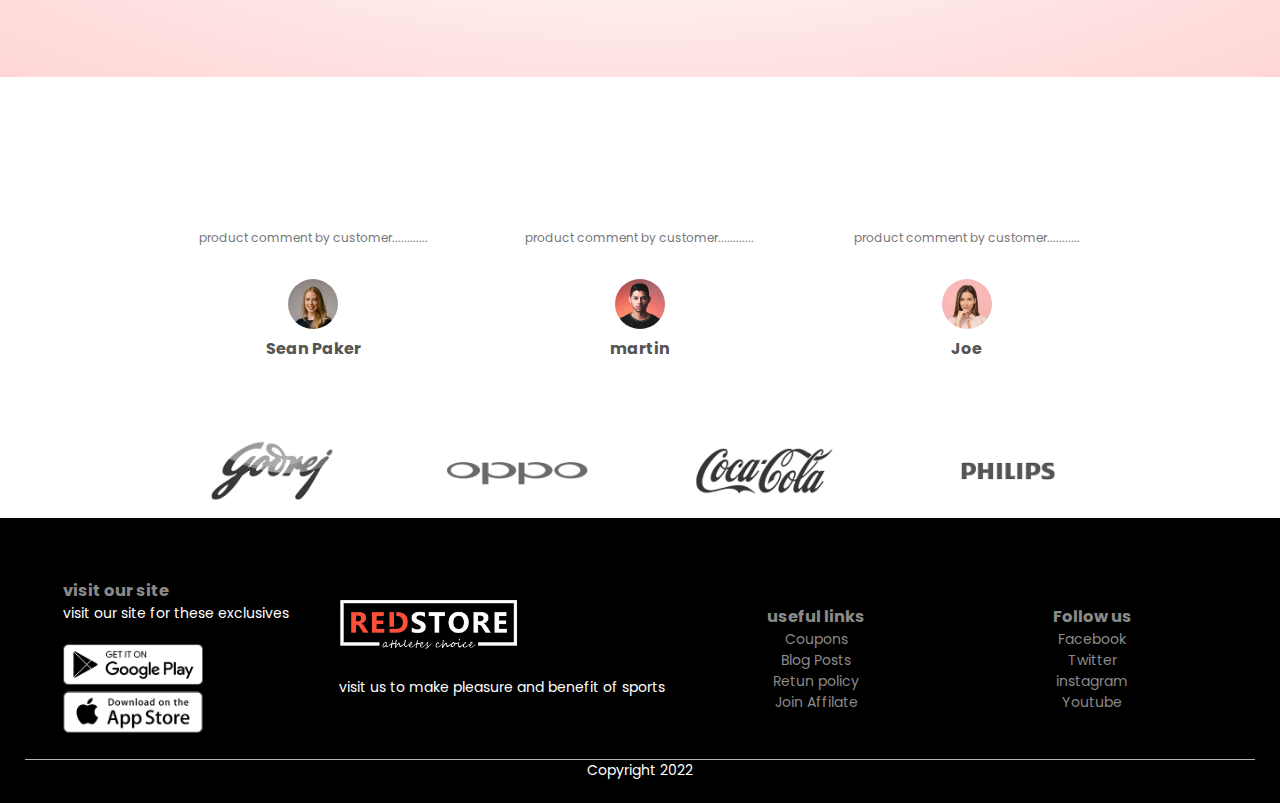
<file: store_attendant.html>
<!DOCTYPE html>
<html lang="en">
<head>
    <meta charset="UTF-8">
    <meta name="viewport" content="width=device-width, initial-scale=1.0">
    <title>Store Attendant</title>
    <link rel="stylesheet" href="style.css">
    <link rel="preconnect" href="https://fonts.googleapis.com">
    <link rel="preconnect" href="https://fonts.gstatic.com" crossorigin>
    <link href="https://fonts.googleapis.com/css2?family=Poppins:ital,wght@0,100;0,200;0,300;0,500;0,700;1,300&display=swap" rel="stylesheet">
</head>
<body>

<div class="header">
<div class="container">
    <div class="navbar">
      <div class="logo">
        <a href=""><img src="images/logo.png" width="125px"></a>
      </div>
      <nav>
        <ul id="MenuItems">
            <li><a href="">Home</a></li>
            <li><a href="">Products</a></li>
            <li><a href="">About</a></li>
            <li><a href="">Contact</a></li>
            <li><a href="">Account</a></li>
        </ul>
      </nav>
        <img src="images/cart.png" width="30px" height="30px">
        <img src="images/menu.png" class="menu-icon"
        onclick="menutoggle()">

    </div>
    <div class="row">
        <div class="col-2">
            <h1>Store attendant Page</h1><br><h2>Here you can:</h2>
            <p>i. Add products to shopping cart, and create sale record.</p>
            <p>ii. View sale records created by the individual store attendant</p>
            <a href="" class="btn">Explore Now &#8594;</a>
        </div>
        <div class="col-2">
            <img src="images/image1.png">
        </div>
    </div>
   </div>
</div>

<!--featured categories-->
    <div class="categories">
        <div class="small-container">
            <div class="row">
                <div class="col-3">
                    <img src="images/category-1.jpg">
                </div>
                <div class="col-3">
                    <img src="images/category-2.jpg">
                </div>
                <div class="col-3">
                    <img src="images/category-3.jpg">
                </div>
            </div>
        </div>
    </div>
<!--featured products-->
    <div class="small-container">
        <h2 class="title">Featured Products </h2>
        <div class="row">
            <div class="col-4">
                <img src="images/product-1.jpg">
                <h4>Red Printed T-Shirt</h4>
                <p>$50.0</p>
            </div>
            <div class="col-4">
                <img src="images/product-2.jpg">
                <h4>Red Printed T-Shirt</h4>
                <p>$65.0</p>
            </div>
            <div class="col-4">
                <img src="images/product-3.jpg">
                <h4>Red Printed T-Shirt</h4>
                <p>$55.0</p>
            </div>
            <div class="col-4">
                <img src="images/product-4.jpg">
                <h4>Red Printed T-Shirt</h4>
                <p>$50.0</p>
            </div>
            
        </div>
        <h2 class="title">Latest Products</h2>
        <div class="row">
            <div class="col-4">
                <img src="images/product-5.jpg">
                <h4>Red Printed T-Shirt</h4>
                <p>$50.0</p>
            </div>
            <div class="col-4">
                <img src="images/product-6.jpg">
                <h4>Red Printed T-Shirt</h4>
                <p>$65.0</p>
            </div>
            <div class="col-4">
                <img src="images/product-7.jpg">
                <h4>Red Printed T-Shirt</h4>
                <p>$55.0</p>
            </div>
            <div class="col-4">
                <img src="images/product-8.jpg">
                <h4>Red Printed T-Shirt</h4>
                <p>$50.0</p>
            </div>
            <div class="col-4">
                <img src="images/product-8.jpg">
                <h4>Red Printed T-Shirt</h4>
                <p>$50.0</p>
            </div>
            <div class="col-4">
                <img src="images/product-10.jpg">
                <h4>Red Printed T-Shirt</h4>
                <p>$65.0</p>
            </div>
            <div class="col-4">
                <img src="images/product-11.jpg">
                <h4>Red Printed T-Shirt</h4>
                <p>$55.0</p>
            </div>
            <div class="col-4">
                <img src="images/product-12.jpg">
                <h4>Red Printed T-Shirt</h4>
                <p>$50.0</p>
            </div>
        </div>
    </div>
<!------------ offer ----------->
    <div class="offer">
        <div class="small container">
            <div class="row">
                <div class="col-2">
                    <img src="images/exclusive.png" class="offer-img">
                </div>
                <div class="col-2">
                    <p>Exclusively Available in our Store</p>
                    <h1>Smart Band 4</h1>
                    <small>
                        The Mi Smart band 4 features a 39.9% larger than Mi Band 3 Amoled color full-touch display
                    </small> 
                    <br>
                    <a href="" class="btn">Buy Now &#8594;</a>
                </div>
            </div>
        </div>
    </div>
<!--------testimonial-------->
<div class="testimonial">
    <div class="small-container">
        <div class="row">
           <div class="col-3">
               <p>product comment by customer............</p>
            <img src="images/user-1.png">
            <h3>Sean Paker</h3>
           </div>
            <div class="col-3">
                <p>product comment by customer............</p>
         <img src="images/user-2.png">
            <h3>martin</h3>
            </div>
         <div class="col-3">
               <p>product comment by customer...........</p>
          <img src="images/user-3.png">
           <h3>Joe</h3>
            </div>
        </div>
    </div>
</div>

<!--------brands-------->
<div class="brands">
    <div class="small-container">
        <div class="row">
            <div class="col-5">
                <img src="images/logo-godrej.png">
            </div>
            <div class="col-5">
                <img src="images/logo-oppo.png">
            </div>
            <div class="col-5">
                <img src="images/logo-coca-cola.png">
            </div>
            <div class="col-5">
                <img src="images/logo-philips.png">
            </div> 
        </div>
    </div>
</div>

<!--------------footer---------->
<div class="footer">
    <div class="container">
        <div class="row">
            <div class="footer-col-1">
                <h3> visit our site</h3>
                <p>visit our site for these exclusives</p>
                <div class="app-logo">
                    <img src="images/play-store.png">
                    <img src="images/app-store.png">
                </div>
            </div>
            <div class="footer-col-2">
                <img src="images/logo-white.png">
                <p>visit us to make pleasure and benefit of sports</p>
            </div>
            <div class="footer-col-3">
                <h3> useful links</h3>
                <ul>
                    <li>Coupons</li>
                    <li>Blog Posts</li>
                    <li>Retun policy</li>
                    <li>Join Affilate</li>
                </ul>
            </div>
            <div class="footer-col-4">
                <h3> Follow us</h3>
                <ul>
                    <li>Facebook</li>
                    <li>Twitter</li>
                    <li>instagram</li>
                    <li>Youtube</li>
                </ul>
            </div>

        </div>
        <hr>
        <p class="copyright">Copyright 2022</p>
    </div>
</div>

<!-----------js for toggle menu--------->
    <script>
        var MenuItems = decument.getElementById("MenuItems");

        MenuItems.style.maxHeigh = "0px";

        function menutoggle(){
            if(MenuItems.style.maxHeigh == "0px")
                {
                     MenuItems.style.maxHeigh - "200px"
                }
            else
                {
                    MenuItems.style.maxHeigh - "0px"
                }
        }
    </script>

</body>
</html>
</file>
<file: style.css>
*{
    margin: 0;
    padding: 0;
    box-sizing: border-box;
}

body{
    font-family: 'Poppins',sans-serif;
}
.navbar{
    display: flex;
    align-items: center;
    padding: 2px;
}
nav{
    flex: 1;
    text-align: right;  
}
nav ul{
    display: inline-block;
    list-style-type: none;
}
nav ul li{
    display: inline-block;
    margin-right:20px;
}
a{
    text-decoration: none;
    color: #555;
}
p{
    color: #555;
}
.container{
    max-width: 1300px;
    margin: auto;
    padding-left: 25px;
    padding-right: 25px;
}
.row{
    padding-left: 25px;
    padding-right: 25px;
}
.row{
    display: flex;
    align-items: center;
    flex-wrap: wrap;
    justify-content: space-around ;
}
.col-2{
    flex-basis: 50%;
    min-width: 300px;
}
.col-2 img{
    max-width: 80%;
    padding: 40px 0;
}
.btn{
    display: inline-block;
    background: #ff523b;
    color: #fff;
    padding: 8px 30px;
    margin: 30px 0;
    border-radius: 30px;
    transition: background 0.5s ;
}
.btn:hover{
    background: #362f77;
}
.header{
    background: radial-gradient(#fff,#ffd6d6);
}
.header .row{
    margin-top: 70px;
}
.categories{
    margin: 70px 0;
}
.col-3{
    flex-basis: 30%;
    min-width: 250px;
    margin-bottom: 30px;
}
.col-3 img{
    width: 100%;
}
.small-container{
    max-width: 1080px;
    margin: auto;
    padding-left: 25px;
    padding-right: 25px;
}
.col-4{
    flex-basis: 25%;
    padding: 10px;
    min-width: 200px;
    margin-bottom: 50px;
    transition: transform 0.5s;
}
.col-4 img{
    width: 100%;
}

.title{
    text-align: center;
    margin: 0 auto 80px;
    position: relative;
    line-height: 60px;
    color: #555;
}
.title::after{
    content: '';
    background: #fc8181;
    width: 80px;
    height: 5px;
    border-radius: 5px;
    position: absolute;
    bottom: 0;
    left: 50%;
    transform: translate(-50%);
}
.h4{
    color: #555;
    font-weight: normal;
}
.col-4{
    font-size: 14px;
}
.col-4{
    font-size: 14px;
}
.col-4:hover{
    transform: translateY(-20px)
}

/*-------offer------*/

.offer{
    background: radial-gradient(#fff,#ffd6d6); 
    margin-top: 80px;
    padding: 30px 0;
}
.col-2 .offer-img{
    padding: 50px;
}
.small{
    color: #555;
}

/*-------testimonial-------*/
.testimonial{
    padding-top: 100px;
}
.testimonial .col-3{
    text-align: center;
    padding: 40px 20px;
    box-shadow:0 0 20px 0px rgba(0, 0, 0, 0) ;
    cursor: pointer;
    transition: transform 0.5s;
}
.testimonial .col-3 img{
    width: 50px;
    margin-top: 20px;
    border-radius: 50%;
}

.testimonial .col-3:hover{
    transform: translate(-10px);
}
.fa fa-quote-left{
    font-size: 34px;
    color:#ff523b;
}
.col-3 p{font-size: 12px;
    margin: 12px 0;
    color: #777;


}
.testimonial .col-3 h3{
    font-weight: 600px;
    color: #555;
    font-size: 16px;

}

/*---------brands--------*/
.brand{
    margin: 100px auto;
}
.col-5{
    width: 160px;
}
.col-5 img{
    width: 100%;
    cursor: pointer;
    filter: grayscale(100%);
}
.col-5 img:hover{
    filter: grayscale(0);
}
/*------footer-------*/
.footer{
    background: #000;
    color: #8a8a8a;
    font-size: 14px;
    padding: 60px 0 2px;
}
.footer p{
   color: #fff;
   margin-bottom: 20px;
}
.footer-col-1, .footer-col-2, .footer-col-3, .footer-col-4{
    min-width: 250px;
    margin-bottom: 20px;
}
.footer-col-1{
    flex-basis: 12%;
    -ms-flex-align: center;
}
.footer-col-2 img{
    width: 180px;
    margin-bottom: 20px;
}
.footer-col-3, .footer-col-4{
    flex-basis: 12%;
    text-align: center;
}
ul{
    list-style-type: none;
}
.app-logo{
    margin-top: 20px;
}
.app-logo img{
    width: 140px;
}
.footer hr{
    border: none;
    background: #b5b5b5;
    height: 1px;
    margin: 10px 10;
}
.copyright{
    text-align: center;
}
.menu-icon{
    width: 28px;
    margin-left: 20px;
    display: none;
}
/*-----------media query for menu -----------*/
@media only screen and (max-width: 800px){
    nav ul{
        position: absolute;
        top: 70px;
        left: 0;
        background: #333;
        width: 100%;
        overflow: hidden;
        transition: max-height 0.5s;
    }
    nav ul li{
        display: block;
        margin-right: 50px;
        margin-top: 10px;
        margin-bottom: 10px;

    }
    nav ul li a{
        color: #fff;
    }
    .menu-icon{
        display: block;
        cursor: pointer;
    }

}
/*----------all products page----------*/
.row-2{
    justify-content: space-between;
    margin: 100px auto 50px;
}
select{
    border: 1px solid #ff523b;
    padding: 5px;
}
select:focus{
    outline: none;
}
.page-btn{
    margin: 0 auto 80px;
}
.page-btn span{
    display: inline-block;
    border: 1px solid #ff523b;
    margin-left: 10px;
    width: 40px;
    height: 40px;
    text-align: center;
    line-height: 40px;
    cursor: pointer;
}
.page-btn span :hover{
    background: #ff523b;
    color: #fff;
}


  /*------------single product details------------*/
  .single-product{
    margin-top: 80px;
  }
  .single-product .col-2 img{
    padding: 0;
  }
  .single-product .col-2{
    padding: 20px;
  }
  .single-product h4{
    margin: 20px 0;
    font-size: 22px;
    font-weight: bold;
  }
  .single-product select{
    display: block;
    padding: 10px;
    margin-top: 20px;
  }
.single-product input{
  width: 50px;
  height: 40px;
  padding-left: 10px;
  font-size: 20px;
  margin-right: 10px;
  border: 1px solid #ff523b;
}
input:focus{
    outline: none;
}

.small-image-row{
    display: flex;
    justify-content: space-between;
    
}

.small-image{
    flex-basis: 24%;
}




/*---------cart items details----------*/

.cart-page{
    margin: 80px;
}
table{
    width: 100%;
    border-collapse: collapse;
}

.cart-info{
    display: flex;
    flex-wrap: wrap;
}
th{
    text-align: left;
    padding: 5px;
    color: #fff;
    background: #ff523b;
    font-weight: normal;
}
td{
    padding: 10px 5px;
}
td input{
    width: 40px;
    height: 30px;
    padding: 5px;
}
td a{
    color: #ff523b;
    font-size: 12px;
}
td img{
    width: 80px;
    height: 80px;
    margin-right: 10px;
}

.total-price{
    display: flex;
    justify-content: flex-end;
}
.total-price table{
    border-top: 3px solid #ff523b;
    width: 100%;
    max-width: 350px;
}
th:last-child{
    text-align: right;
}



/*-----------account page-----------*/

.account-page{
    padding: 50px;
    background: radial-gradient(#fff,#ffd6d6);

}
.form-container{
    background: #fff;
    width: 300px;
    height: 400px;
    position: relative;
    text-align: center;
    padding: 20px 0;
    margin: auto;
    box-shadow: 0 0 20px 0px rgba(0, 0, 0, 0, 1);
    overflow: hidden;
}
.form-container span{
    font-weight: bold;
    padding: 0 10px;
    color: #555;
    cursor: pointer;
    width: 100px;
    display: inline-block;
}
.form-btn{
    display: inline-block;
}
.form-container form{
    max-width: 300px;
    padding: 0 20px;
    position: absolute;
    top: 130px;
    transition: transform 1s;

}
form input{
    width: 100%;
    height: 30px;
    margin: 10px 0;
    padding: 0 10px;
    border: 1px solid #ccc;
}
form .btn{
    width: 100%;
    border: none;
    cursor: pointer;
    margin: 10px 0;
}
form .btn:focus{
    outline: none;
}
#LoginForm{
    left: -300px;
}
#RegForm{
    left: 0;
}
form a{
    font-size: 12px;
}
#Indicator{
    width: 100px;
    border: none;
    background: #ff523b;
    height: 3px;
    margin-top: 8px;
    transform: translateX(100px);
    transition: transform 1s;
}












/*------media query for less than 60 screen size----*/
@media only screen and (max-width: 600px){
    .row{
        text-align: center;
    }
    .col-2, .col-3, .col-4{
        flex-basis: 100%;
    }
    .single-product .row{
        text-align: left;      
    }
    .single-product h1{
       font-size: 26px;
       line-height: 22px; 
    }
    .single-product .col-2{
        padding: 20px 0;
    }
    .cart-info p{
        display: none;
    }

}
</file>
